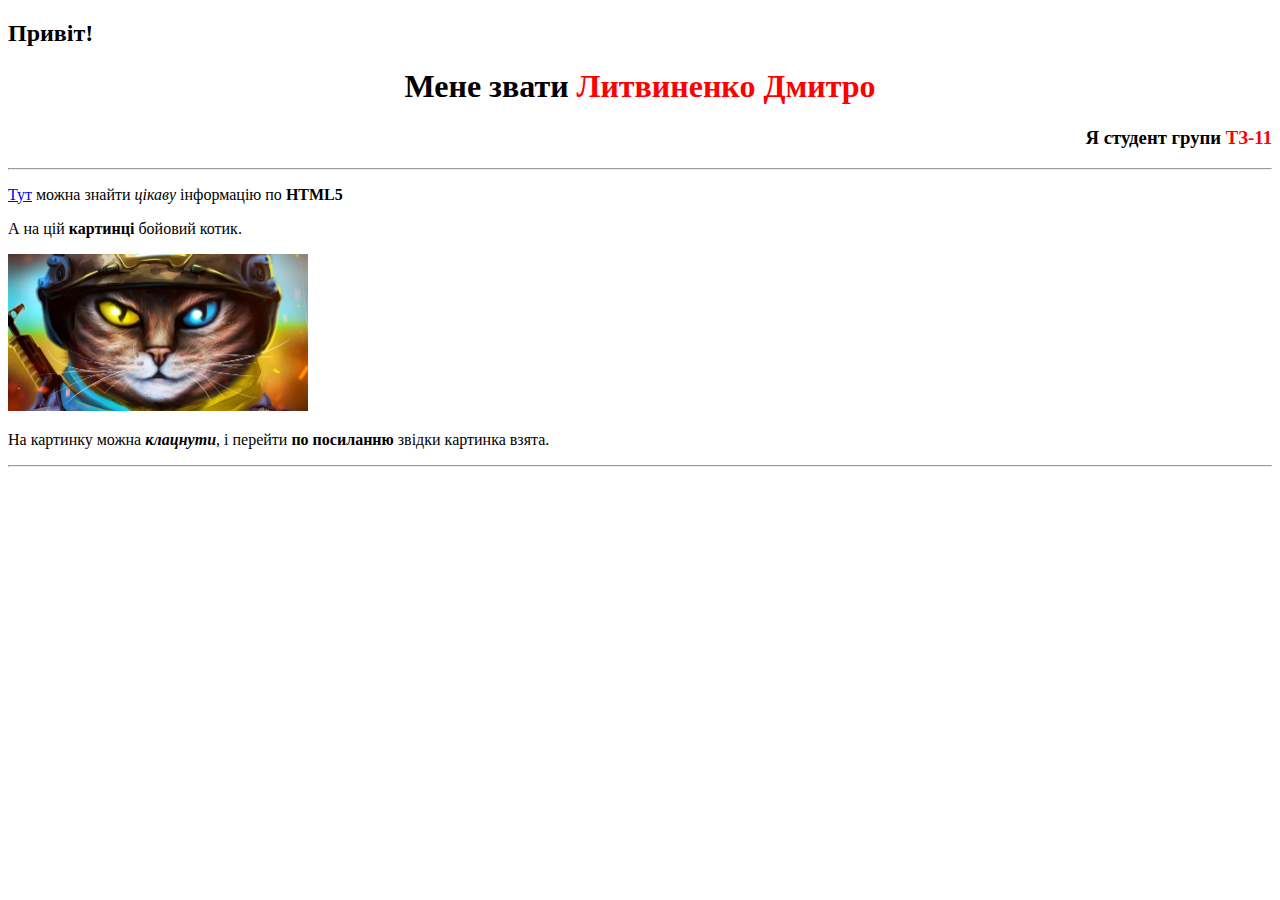
<file: Lab1/index.html>
﻿<!DOCTYPE html>
<html>
<head>
    <meta charset="utf-8" />
    <title>Lab1</title>
</head>
<body>
    <h2><b>Привіт!</b></h2>
    <h1 align="center"><b>Мене звати <font color="red">Литвиненко Дмитро </font></b></h1>
    <h3 align="right">Я студент групи <font color="red">ТЗ-11</font></h3>

    <hr>

    <p>
        <a href="https://www.youtube.com/watch?v=4jYYHaTwWvY">Тут</a> можна знайти <i>цікаву</i> інформацію по <b>HTML5</b>
</p>
    <p>
        А на цій <b>картинці</b> бойовий котик.
    </p>
    <p>
        <a href="https://www.google.com/url?sa=i&url=https%3A%2F%2Fnikopol.city%2Farticles%2F204109%2Fkotiki-voini-geroi-zsu-ta-geroichni-ukrainci-v-ilyustraciyah-ukrainskih-hudozhnikiv-dobirka-redakcii&psig=AOvVaw3WCOzTX2Gmeh8XsEmUqpqz&ust=1677852512646000&source=images&cd=vfe&ved=0CBAQjRxqFwoTCKDR5Om1vf0CFQAAAAAdAAAAABAF">
            <img src="img/котик.jpg" width="300">
        </a>
    </p>
    <p>
        На картинку можна <b><i>клацнути</i></b>, і перейти <b>по посиланню</b> звідки картинка взята.
</p>

    <hr>
</body>
</html>
</file>
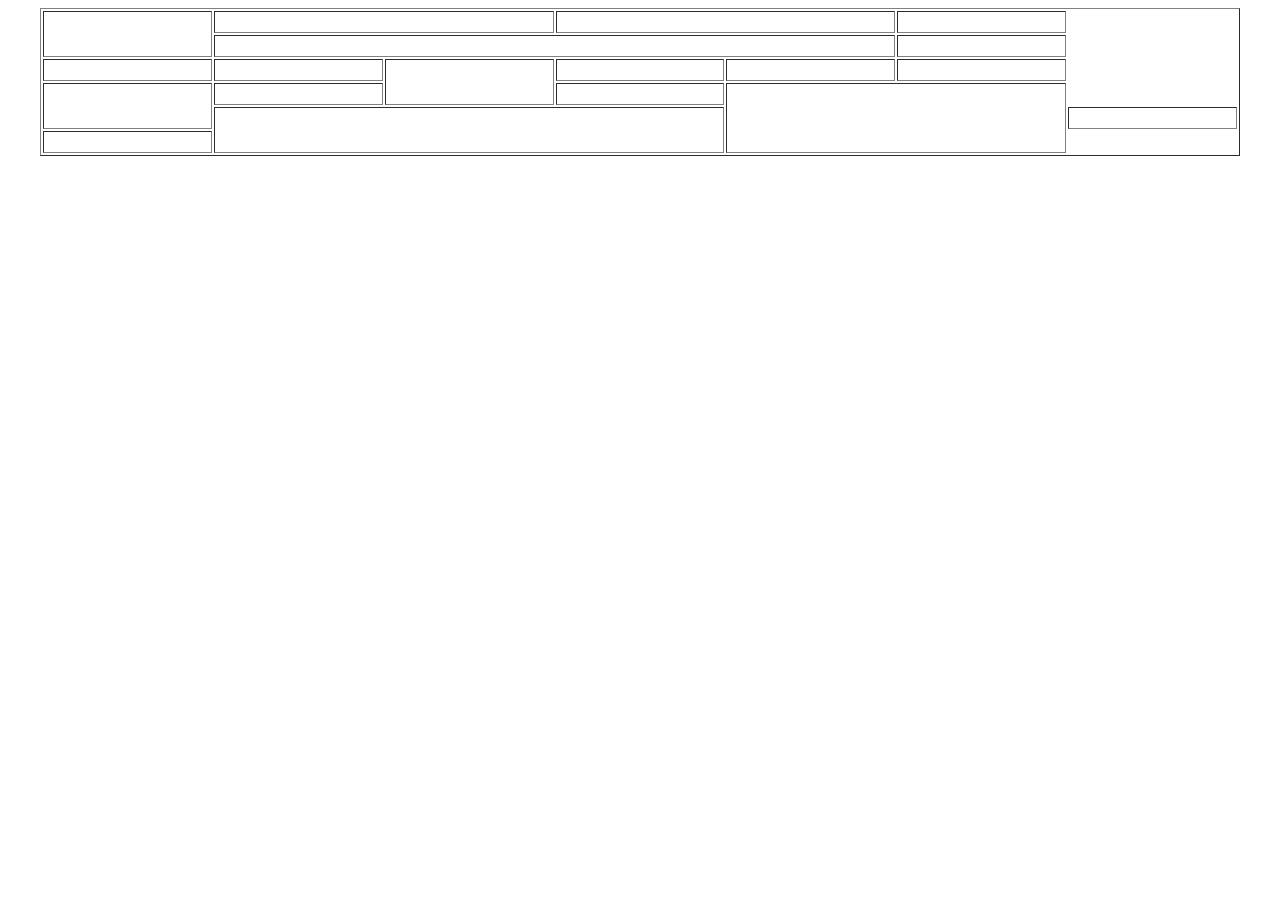
<file: Lab2/index.html>
﻿<!DOCTYPE html>
<html>
<head>
    <meta charset="utf-8" />
    <title>Lab2</title>
</head>
<body>
    <table border="1" width="95%"  align="center">
        <tbody>
            <tr>
                <td rowspan="2">&nbsp;</td>
                <td colspan="2">&nbsp;</td>
                <td colspan="2">&nbsp;</td>
                <td>&nbsp;</td>
            </tr>
            <tr>
                <td colspan="4">&nbsp;</td>
                <td>&nbsp;</td>
            </tr>
            <tr>
                <td>&nbsp;</td>
                <td>&nbsp;</td>
                <td rowspan="2">&nbsp;</td>
                <td>&nbsp;</td>
                <td>&nbsp;</td>
                <td>&nbsp;</td>
            </tr>
            <tr>
                <td rowspan="2">&nbsp;</td>
                <td>&nbsp;</td>
                <td>&nbsp;</td>
                <td colspan="2" rowspan="3">&nbsp;</td>
            </tr>
            <tr>
                <td colspan="3" rowspan="2">&nbsp;</td>
                <!--Для візуальної повноцінності таблиці-->
                <td>&nbsp;</td>
            </tr>
            <tr>
                <td>&nbsp;</td>
            </tr>
        </tbody>
    </table>
</body>
</html>
</file>
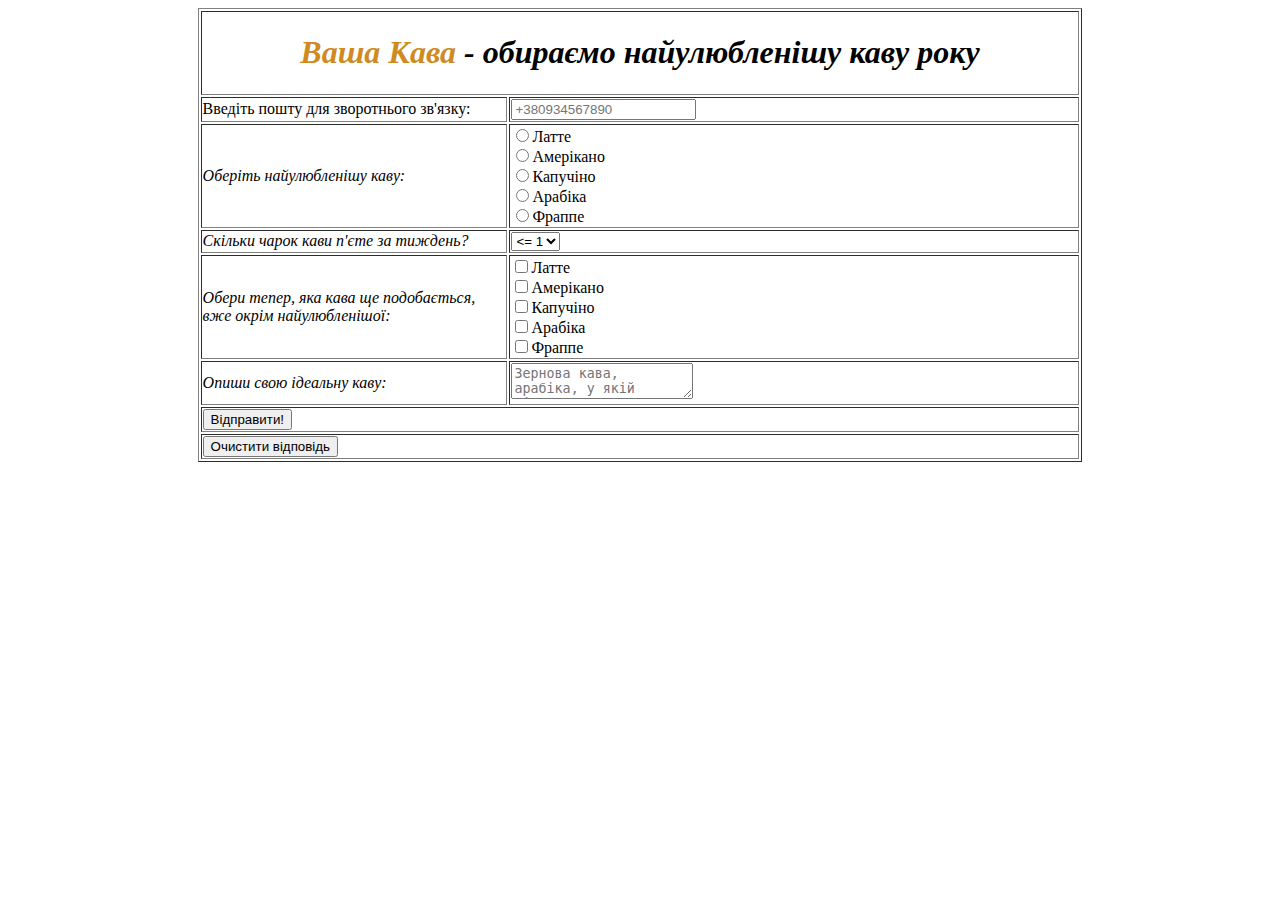
<file: Lab3/index.html>
﻿<!DOCTYPE html>
<html>
<head>
    <meta charset="utf-8" />
    <title>Lab3</title>
</head>
<body>
    <form>
        <table border="1" align="center" width="70%">
            <thead>
                <tr align="center">
                    <th colspan="2"><h1><i><font color="#CF8B1F">Ваша Кава</font> - обираємо найулюбленішу каву року</i></h1></th>
                </tr>
            </thead>
            <tbody>
                <tr>
                    <td width="35%">Введіть пошту для зворотнього зв'язку:</td>
                    <td><input type="text" placeholder="+380934567890" required /></td>
                </tr>
                <tr>
                    <td width="35%"><i>Оберіть найулюбленішу каву:</i></td>
                    <td>
                        <input type="radio" name="favorite coffee" required>Латте<br>
                        <input type="radio" name="favorite coffee" required>Амерікано<br>
                        <input type="radio" name="favorite coffee" required>Капучіно<br>
                        <input type="radio" name="favorite coffee" required>Арабіка<br>
                        <input type="radio" name="favorite coffee" required>Фраппе<br>
                    </td>
                </tr>
                <tr>
                    <td width="35%"><i>Скільки чарок кави п'єте за тиждень?</i></td>
                    <td>
                        <select required>
                            <option><= 1</option>
                            <option>2-3</option>
                            <option>4-5</option>
                            <option>6-7</option>
                            <option>>= 7</option>
                        </select>
                    </td>
                </tr>
                <tr>
                    <td width="35%"><i>Обери тепер, яка кава ще подобається, вже окрім найулюбленішої:</i></td>
                    <td>
                        <input type="checkbox" name="favorite coffee N2" >Латте<br>
                        <input type="checkbox" name="favorite coffee N2" >Амерікано<br>
                        <input type="checkbox" name="favorite coffee N2" >Капучіно<br>
                        <input type="checkbox" name="favorite coffee N2" >Арабіка<br>
                        <input type="checkbox" name="favorite coffee N2" >Фраппе<br>
                    </td>
                </tr>
                <tr>
                    <td width="35%"><i>Опиши свою ідеальну каву:</i></td>
                    <td>
                        <textarea placeholder="Зернова кава, арабіка, у якій більше половини чарки молока та 3 чайні ложки цукру :)"></textarea>
                    </td>
                </tr>
            </tbody>
            <tfoot>
                <tr>
                    <td colspan="2">
                        <input type="submit" value="Відправити!">
                    </td>
                </tr>
                <tr>
                    <td colspan="2"><input type="reset" value="Очистити відповідь"></td>
                </tr>
            </tfoot>
        </table>
    </form>
</body>
</html>
</file>
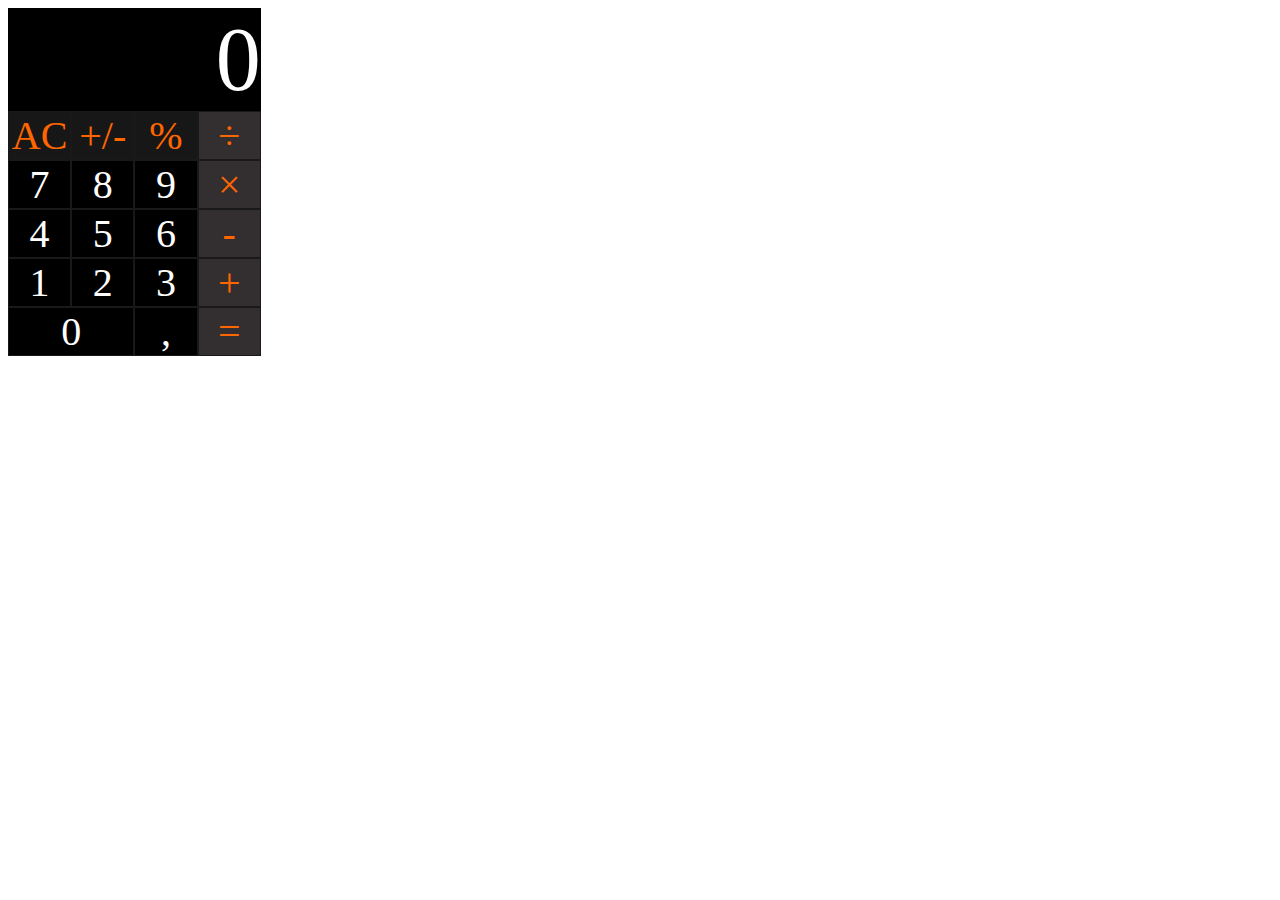
<file: Lab4/index.html>
﻿<!DOCTYPE html>
<html>
<head>
    <meta charset="utf-8" />
    <title>Lab4</title>
    <link rel="stylesheet" href="style.css">
</head>
<body>

    <div class="calculator">
        <div class="input">0</div>
        <div class="buttons-view">
            <div class="button up-button">AC</div>
            <div class="button up-button">+/-</div>
            <div class="button up-button">%</div>
            <div class="button right-button">÷</div>

            <div class="button">7</div>
            <div class="button">8</div>
            <div class="button">9</div>
            <div class="button right-button">×</div>

            <div class="button">4</div>
            <div class="button">5</div>
            <div class="button">6</div>
            <div class="button right-button">-</div>

            <div class="button">1</div>
            <div class="button">2</div>
            <div class="button">3</div>
            <div class="button right-button">+</div>

            <div class="button" id="zero">0</div>
            <div class="button">,</div>
            <div class="button right-button" id="equals">=</div>
        </div>
    </div>
</body>
</html>
</file>
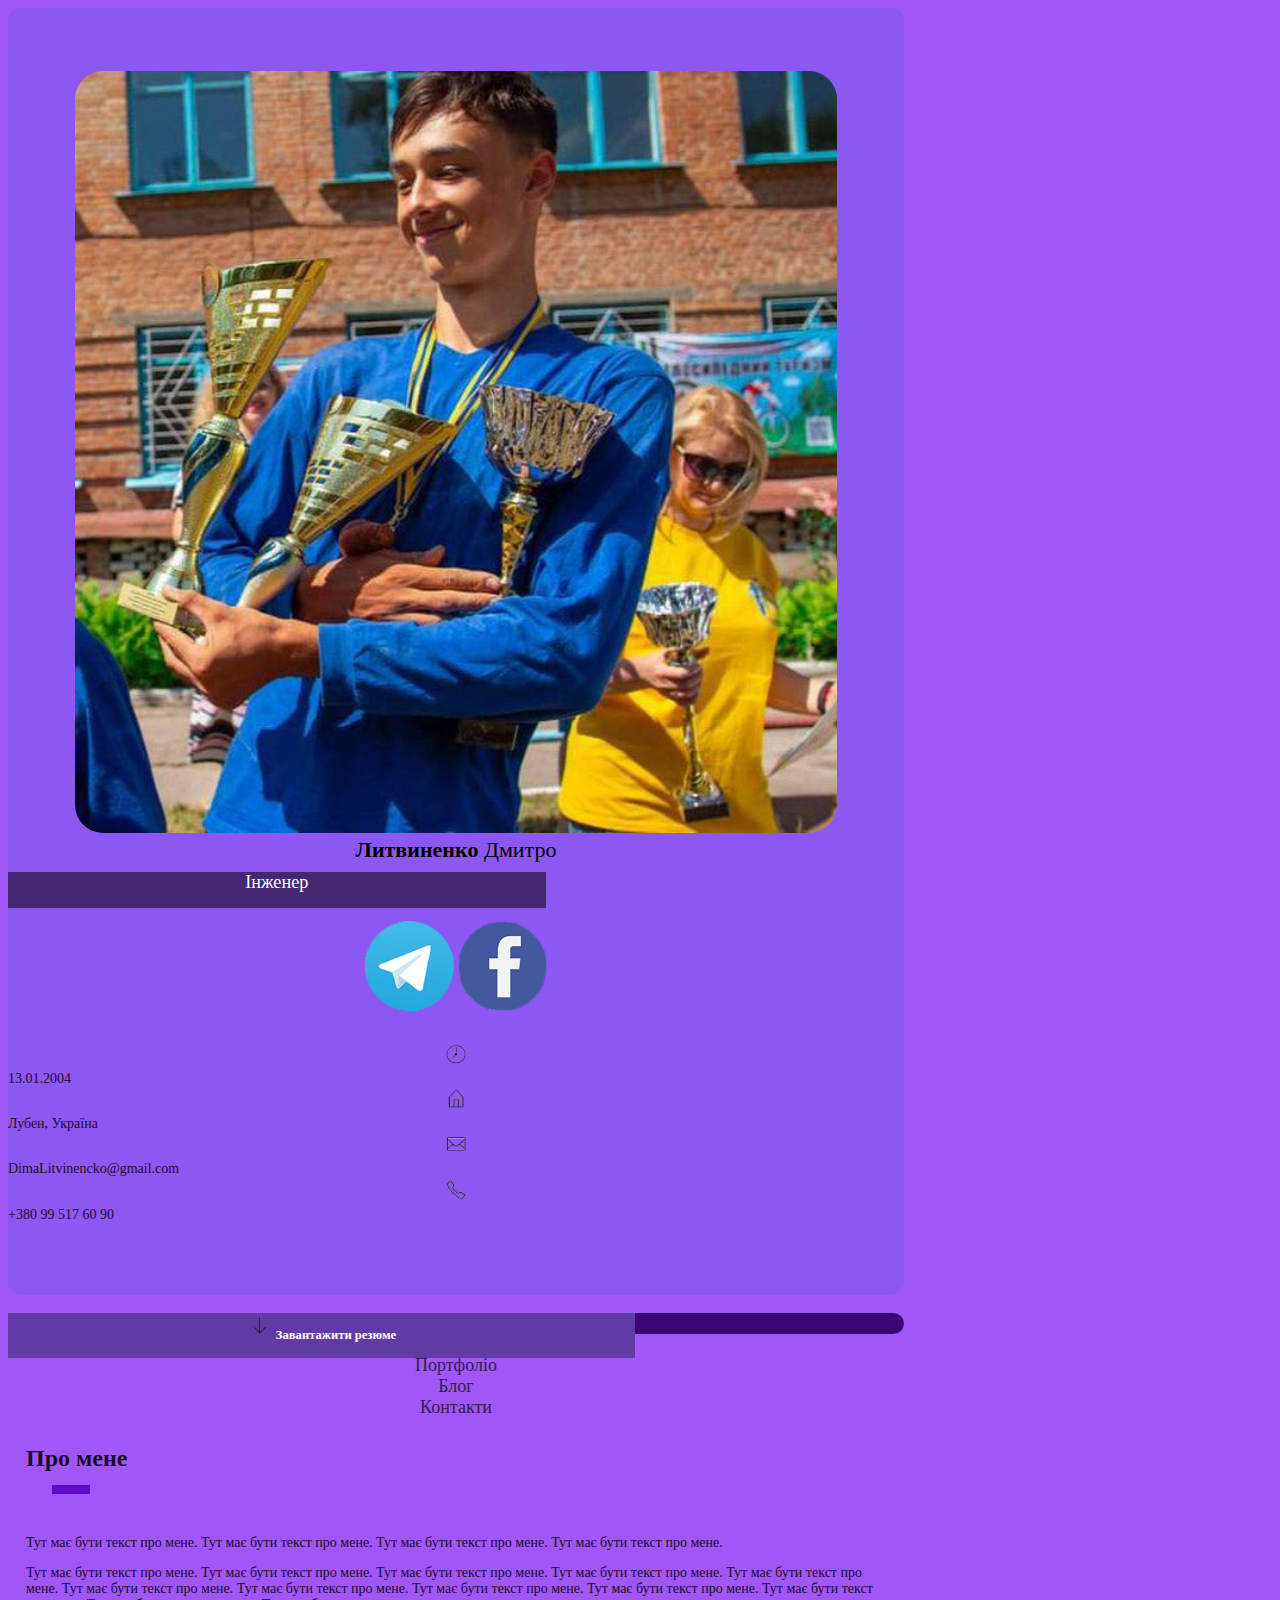
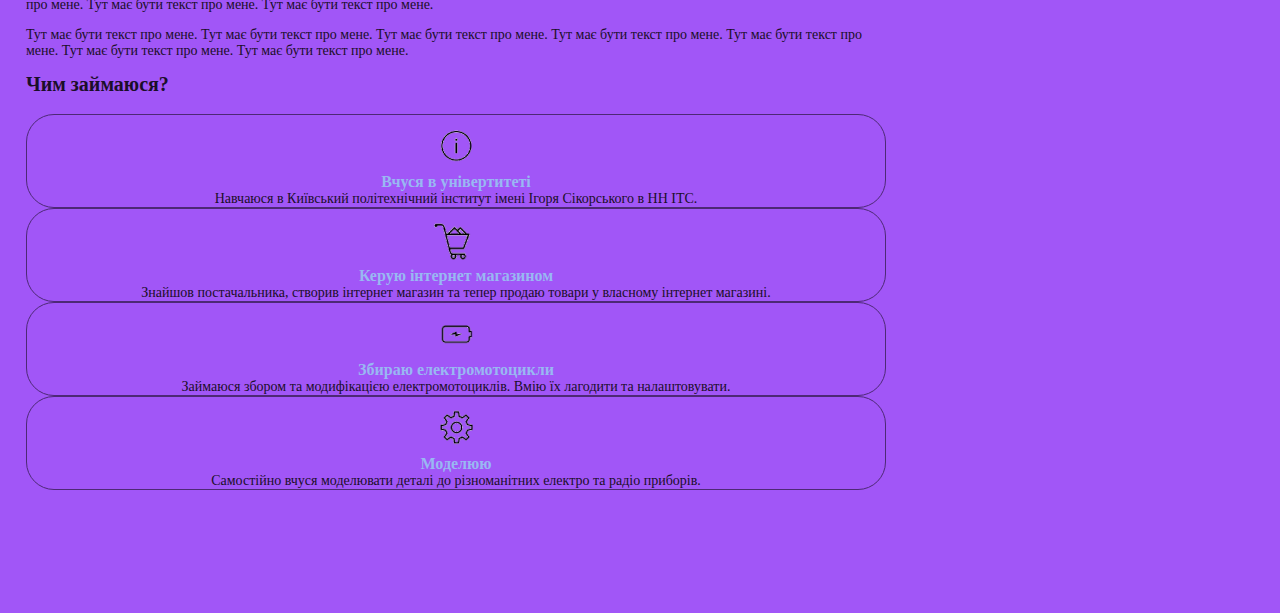
<file: Lab6/index.html>
﻿<!DOCTYPE html>
<html>
<head>
    <meta charset="utf-8" />
    <title>Lab6</title>
    <link href="https://cdn.jsdelivr.net/npm/bootstrap@5.3.0-alpha3/dist/css/bootstrap.min.css" rel="stylesheet" integrity="sha384-KK94CHFLLe+nY2dmCWGMq91rCGa5gtU4mk92HdvYe+M/SXH301p5ILy+dN9+nJOZ" crossorigin="anonymous">
    <script src="https://cdn.jsdelivr.net/npm/bootstrap@5.3.0-alpha3/dist/js/bootstrap.bundle.min.js" integrity="sha384-ENjdO4Dr2bkBIFxQpeoTz1HIcje39Wm4jDKdf19U8gI4ddQ3GYNS7NTKfAdVQSZe" crossorigin="anonymous"></script>
    <link rel="stylesheet" href="Style.css">
</head>
<body>
    <div id="main" class="d-flex mx-auto default-text">
        <div class="row">
            <div id="left-side" class="col-3">
                <div id="short-content">
                    <img id="avatar" src="img/avatar.jpg">
                    <div id="name"><b>Литвиненко</b> Дмитро</div>
                    <div id="position" class="mx-auto rounded-pill">Інженер</div>
                    <div style="margin-top: 1.5vh">
                        <img src="img/telegram.png" class="social-network" />
                        <img src="img/facebook.png" class="social-network" />
                    </div>
                    <div id="short-about">
                        <div class="row m-1">
                            <div class="col-2"><img src="img/time.jpg" class="small-icon"></div>
                            <div class="col-9" align="left">13.01.2004</div>
                        </div>
                        <div class="row m-1">
                            <div class="col-2"><img src="img/home.jpg" class="small-icon"></div>
                            <div class="col-9" align="left">Лубен, Україна</div>
                        </div>
                        <div class="row m-1">
                            <div class="col-2"><img src="img/mail.jpg" class="small-icon"></div>
                            <div class="col-9" align="left">DimaLitvinencko@gmail.com</div>
                        </div>
                        <div class="row m-1">
                            <div class="col-2"><img src="img/phone.jpg" class="small-icon"></div>
                            <div class="col-9" align="left">+380 99 517 60 90</div>
                        </div>
                    </div>
                    <div id="download-cv" class="d-flex align-items-center justify-content-center mx-auto rounded-pill">
                        <img src="img/download.png" class="small-icon"><b> Завантажити резюме</b>
                    </div>
                </div>
            </div>
            <div id="right-side" class="col-9">
                <div id="menu" class="row justify-content-end">
                    <div class="menu-text select-menu-button col-2">Про мене</div>
                    <div class="menu-text col-2">Резюме</div>
                    <div class="menu-text col-2">Портфоліо</div>
                    <div class="menu-text col-2">Блог</div>
                    <div class="menu-text col-2">Контакти</div>
                </div>
                <div style="padding-top: 3vh; padding-left: 2vh; padding-right: 2vh;">
                    <div class="default-header-text">Про мене</div>
                    <div id="line" class="rounded-pill">
                        <div id="line-in-line" class="rounded-pill">&nbsp;</div>
                    </div>
                    <div style="padding-top: 3vh;">
                        <p>
                            Тут має бути текст про мене. Тут має бути текст про мене.  Тут має бути текст про мене. Тут має бути текст про мене.
                        </p>
                        <p>
                            Тут має бути текст про мене. Тут має бути текст про мене. Тут має бути текст про мене. Тут має бути текст про мене. Тут має бути текст про мене. Тут має бути текст про мене.
                            Тут має бути текст про мене. Тут має бути текст про мене.  Тут має бути текст про мене. Тут має бути текст про мене. Тут має бути текст про мене. Тут має бути текст про мене.
                        </p>
                        <p>
                            Тут має бути текст про мене. Тут має бути текст про мене. Тут має бути текст про мене. Тут має бути текст про мене. Тут має бути текст про мене. Тут має бути текст про мене.
                            Тут має бути текст про мене.
                        </p>
                    </div>

                    <div class="default-under-header-text">Чим займаюся?</div>
                    <div id="blocks" class="mx-auto">
                        <div class="row">
                            <div class="block col m-1">
                                <div class="in-block-icon"><img src="img/info.jpg" class="block-icon"></div>
                                <div class="in-block-header-text">Вчуся в універтитеті</div>
                                <div>Навчаюся в Київський політехнічний інститут імені Ігоря Сікорського в НН ІТС.</div>
                            </div>
                            <div class="block col m-1">
                                <div class="in-block-icon"><img src="img/e-market.jpg" class="block-icon"></div>
                                <div class="in-block-header-text">Керую інтернет магазином</div>
                                <div>Знайшов постачальника, створив інтернет магазин та тепер продаю товари у власному інтернет магазині.</div>
                            </div>
                        </div>
                        <div class="row">
                            <div class="block col m-1">
                                <div class="in-block-icon"><img src="img/electro.jpg" class="block-icon"></div>
                                <div class="in-block-header-text">Збираю електромотоцикли</div>
                                <div>Займаюся збором та модифікацією електромотоциклів. Вмію їх лагодити та налаштовувати.</div>
                            </div>
                            <div class="block col m-1">
                                <div class="in-block-icon"><img src="img/model.png" class="block-icon"></div>
                                <div class="in-block-header-text">Моделюю</div>
                                <div>Самостійно вчуся моделювати деталі до різноманітних електро та радіо приборів.</div>
                            </div>
                        </div>
                    </div>
                </div>
            </div>
        </div>
        
    </div>
</body>
</html>
</file>
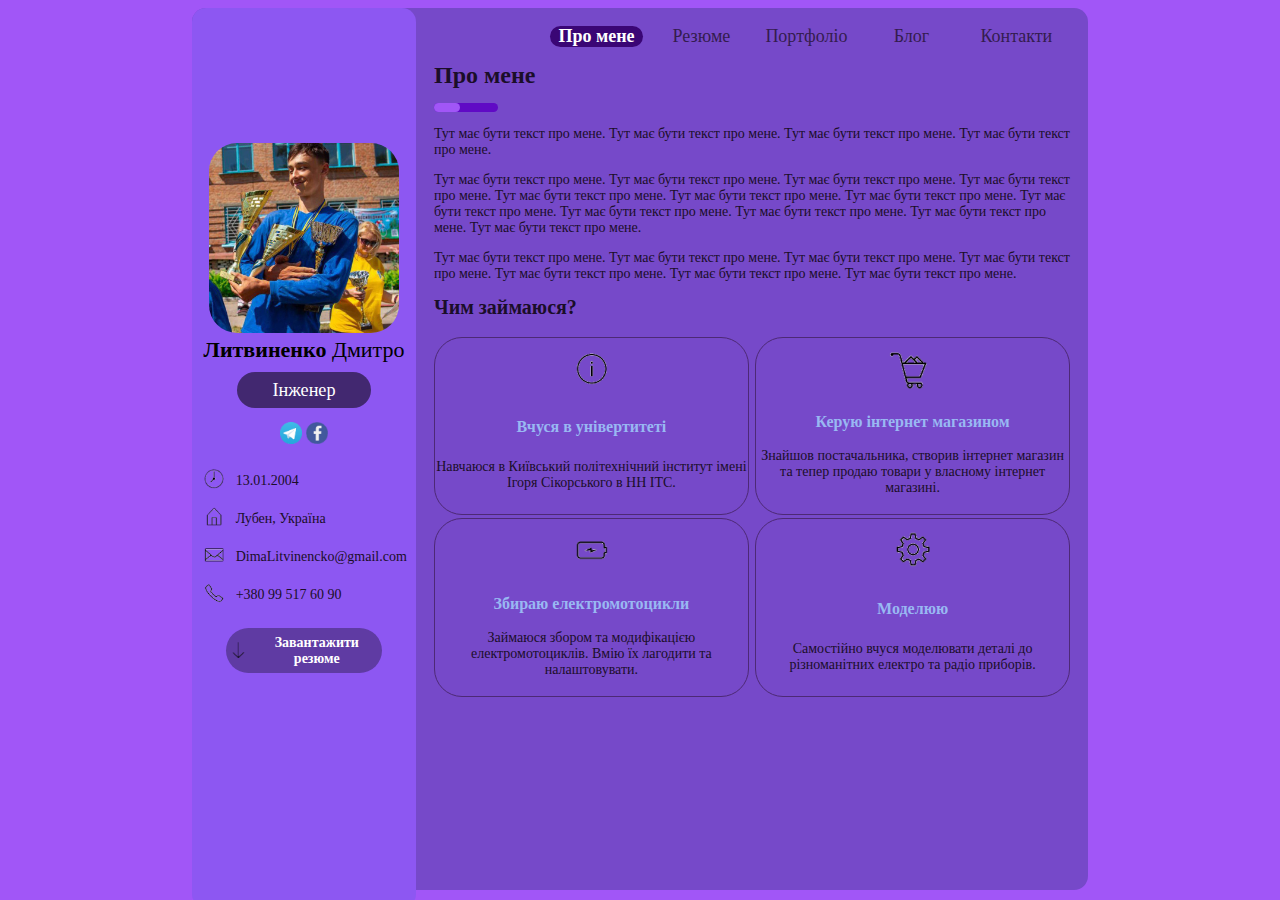
<file: Lab5/Lab5/index.html>
﻿<!DOCTYPE html>
<html>
<head>
    <meta charset="utf-8" />
    <title>Lab5</title>
    <link rel="stylesheet" href="Style.css">
</head>
<body>
    <div id="main" class="default-text">
        <div id="left-side">
            <div id="short-content">
                <img id="avatar" src="img/avatar.jpg">
                <div id="name"><b>Литвиненко</b> Дмитро</div>
                <div id="position">Інженер</div>
                <div style="margin-top: 1.5vh">
                    <img src="img/telegram.png" class="social-network" />
                    <img src="img/facebook.png" class="social-network" />
                </div>
                <div id="short-about">
                    <div><img src="img/time.jpg" class="small-icon"></div>
                    <div align="left">13.01.2004</div>
                    <div><img src="img/home.jpg" class="small-icon"></div>
                    <div align="left">Лубен, Україна</div>
                    <div><img src="img/mail.jpg" class="small-icon"></div>
                    <div align="left">DimaLitvinencko@gmail.com</div>
                    <div><img src="img/phone.jpg" class="small-icon"></div>
                    <div align="left">+380 99 517 60 90</div>
                </div>
                <div id="download-cv">
                    <img src="img/download.png" class="small-icon"><b>Завантажити резюме</b>
                </div>
            </div>
        </div>
        <div id="right-side">
            <div id="menu">
                <div class="menu-text select-menu-button">Про мене</div>
                <div class="menu-text">Резюме</div>
                <div class="menu-text">Портфоліо</div>
                <div class="menu-text">Блог</div>
                <div class="menu-text">Контакти</div>
            </div>
            <div style="padding-top: 6vh; padding-left: 2vh; padding-right: 2vh;">
                <div class="default-header-text">Про мене</div>
                <div id="line">
                    <div id="line-in-line">&nbsp;</div>
                </div>
                <div>
                    <p>
                        Тут має бути текст про мене. Тут має бути текст про мене.  Тут має бути текст про мене. Тут має бути текст про мене.
                    </p>
                    <p>
                        Тут має бути текст про мене. Тут має бути текст про мене. Тут має бути текст про мене. Тут має бути текст про мене. Тут має бути текст про мене. Тут має бути текст про мене.
                        Тут має бути текст про мене. Тут має бути текст про мене.  Тут має бути текст про мене. Тут має бути текст про мене. Тут має бути текст про мене. Тут має бути текст про мене.
                    </p>
                    <p>
                        Тут має бути текст про мене. Тут має бути текст про мене. Тут має бути текст про мене. Тут має бути текст про мене. Тут має бути текст про мене. Тут має бути текст про мене.
                        Тут має бути текст про мене.
                    </p>
                </div>

                <div class="default-under-header-text">Чим займаюся?</div> 
                <div id="blocks">
                    <div class="block">
                        <div class="in-block-icon"><img src="img/info.jpg" class="block-icon"></div>
                        <div class="in-block-header-text">Вчуся в універтитеті</div>
                        <div>Навчаюся в Київський політехнічний інститут імені Ігоря Сікорського в НН ІТС.</div>
                    </div>
                    <div class="block">
                        <div class="in-block-icon"><img src="img/e-market.jpg"  class="block-icon"></div>
                        <div class="in-block-header-text">Керую інтернет магазином</div>
                        <div>Знайшов постачальника, створив інтернет магазин та тепер продаю товари у власному інтернет магазині.</div>
                    </div>
                    <div class="block">
                        <div class="in-block-icon"><img src="img/electro.jpg"  class="block-icon"></div>
                        <div class="in-block-header-text">Збираю електромотоцикли</div>
                        <div>Займаюся збором та модифікацією електромотоциклів. Вмію їх лагодити та налаштовувати.</div>
                    </div>
                    <div class="block">
                        <div class="in-block-icon"><img src="img/model.png"  class="block-icon"></div>
                        <div class="in-block-header-text">Моделюю</div>
                        <div>Самостійно вчуся моделювати деталі до різноманітних електро та радіо приборів.</div>
                    </div>
                </div>
            </div>
        </div>
    </div>
</body>
</html>
</file>
<file: Lab4/style.css>
﻿.calculator {
    background-color: #000000;
    color: #FFFFFF;
    font-size: 40px;
    text-align: center;
    width: 20%;
}
.input {
    font-size: 90px;
    text-align: right;
}
.buttons-view {
    background-color: #000000;
    display: grid;
    grid-gap: 0px;
    grid-template-columns: repeat(4, 1fr);
}
.button {
    background-color: #000000;
    border: 0.2px solid #1a1919;
}
#zero {
    grid-column: 1 / 3;
}
.up-button {
    background-color: #171717;
    color: #FF6600;
}
.right-button {
    background-color: #332E30;
    color: #FF6600
}
</file>
<file: Lab6/Style.css>
﻿body {
    background-color: #A156F7;
}
.block {
    display: grid;
    grid-template-columns: 1fr;

    border: 0.1em solid #4D2975;
    border-radius: 2em;

    max-width: 100%;
}
.block-icon {
    height: 5vh;
    max-width: 100%;
}
.default-header-text {
    color: #1B0E29;
    font-size: 24px;
    font-weight: 900;
}
.default-text {
    color: #1B0E29;
    font-family: 'Franklin Gothic Book';
    font-size: 14px;
    font-weight: 400;
}
.default-under-header-text {
    color: #1B0E29;
    font-size: 20px;
    font-weight: 900;
}
.in-block-icon {
    padding-top: 1vh;
}
.in-block-header-text {
    color: #99B8F2;
    font-size: 16px;
    font-weight: 900;
}
.menu-text {
    color: #341C4F;
    font-size: 18px;
}
.select-menu-button {
    background-color: #3A0675;
    border-radius: 1em;
    color: #FFFFFF;
    font-weight: 800;
}
.small-icon {
    width: 2vw;
}
.social-network {
    width: 10%;
    height: 10%;
}
#avatar {
    border-radius: 2em;

    width: 85%;
    max-width: 90%;
    max-height: 100%;
}
#blocks {
    margin-top: 2vh;

    height: 40vh;
    max-width: 100%;

    text-align: center;
}
#download-cv {
    background-color: #5F3BA3;
    color: #FFFFFF;
    font-size: 0.9em;

    margin-top: 10vh;

    height: 5vh;
    width: 70%;

    max-width: 95%;
    max-height: 100%;
}
#line {
    background-color: #600AC5;

    margin-top: 1.5vh;

    height: 1vh;
    width: 5vw;
}
#line-in-line {
    background-color: #A156F7;

    height: 1vh;
    width: 2vw;
}
#left-side {
    background-color: #8D57F2;
    border-radius: 1em;
}
#main {
    background-color: #7649C9;
    border-radius: 1em;
    width: 70vw;
    height: 100vh;
}
#menu {
    text-align: center;

    margin-top: 2vh;
    width: 100%;
}
#name {
    font-size: 22px;
    color: #000000
}
#position {
    
    background-color: #422870;
    color: #FFFFFF;
    font-size: 1.3em;
    
    margin-top: 1vh;

    width: 60%;
    height: 4vh;

    max-width: 95%;
    max-height: 100%;
}
#right-side {
    height: 100vh;
}
#short-about {
    margin-top: 3vh;

    align-items: center;
    justify-content: center;
}
#short-content {
    text-align: center;

    position: relative;
    top: 7vh;
}
</file>
<file: Lab5/Lab5/Style.css>
﻿body {
    background-color: #A156F7;
}
.block {
    display: grid;
    grid-template-columns: 1fr;

    border: 0.1em solid #4D2975;
    border-radius: 2em;

    max-width: 100%;
}
.block-icon {
    height: 5vh;
    max-width: 100%;
}
.default-header-text {
    color: #1B0E29;
    font-size: 24px;
    font-weight: 900;
}
.default-text {
    color: #1B0E29;
    font-family: 'Franklin Gothic Book';
    font-size: 14px;
    font-weight: 400;
}
.default-under-header-text {
    color: #1B0E29;
    font-size: 20px;
    font-weight: 900;
}
.in-block-icon {
    padding-top: 1vh;
}
.in-block-header-text {
    color: #99B8F2;
    font-size: 16px;
    font-weight: 900;
}
.menu-text {
    color: #341C4F;
    font-size: 18px;
}
.select-menu-button {
    background-color: #3A0675;
    border-radius: 1em;
    color: #FFFFFF;
    font-weight: 800;
}
.small-icon {
    width: 2vw;
}
.social-network {
    width: 10%;
    height: 10%;
}
#avatar {
    border-radius: 2em;

    width: 85%;
    max-width: 90%;
    max-height: 100%;
}
#blocks {
    display: grid;
    grid-template-columns: 1fr 1fr;
    grid-gap: 1%;

    margin-top: 2vh;

    left: 2.5%;
    right: 2.5%;
    height: 40vh;
    max-width: 100%;

    text-align: center;
}
#download-cv {
    background-color: #5F3BA3;
    border-radius: 3em;
    color: #FFFFFF;

    display: flex;
    align-items: center;
    justify-content: center;
    margin-top: 2vh;

    position: relative;
    left: 15%;
    right: 15%;
    height: 5vh;
    width: 70%;

    max-width: 95%;
    max-height: 100%;
}
#line {
    background-color: #600AC5;
    border-radius: 1em;

    margin-top: 1.5vh;

    height: 1vh;
    width: 5vw;
}
#line-in-line {
    background-color: #A156F7;
    border-radius: 1em;

    height: 1vh;
    width: 2vw;
}
#left-side {
    background-color: #8D57F2;
    border-radius: 1em;
    position: static;
    height: 100%;
    min-width: 100%;
    max-width: 100%;
    min-height: 100%;
    max-height: 100%;
}
#main {
    background-color: #7649C9;
    border-radius: 1em;
    display: grid;
    grid-template-columns: 25% 75%;
    position: fixed;
    left: 15vw;
    right: 15vw;
    width: 70vw;
    height: 98vh;
}
#menu {
    display: grid;
    grid-template-columns: 1fr 1fr 1fr 1fr 1fr;
    grid-column-gap: 1vw;

    text-align: center;

    position: absolute;
    top: 2vh;
    right: 2vw;
    width: 40vw;
}
#name {
    font-size: 22px;
    color: #000000
}
#position {
    
    background-color: #422870;
    border-radius: 2em;
    color: #FFFFFF;
    font-size: 1.3em;

    display: flex;
    align-items: center;
    justify-content: center;
    margin-top: 1vh;

    position: relative;
    left: 20%;
    right: 20%;
    width: 60%;
    height: 4vh;

    max-width: 95%;
    max-height: 100%;
}
#right-side {
    position: static;
    height: 100vh;
    min-width: 100%;
    max-width: 100%;
    min-height: 100%;
    max-height: 100%;
}
#short-about {
    display: grid;
    grid-template-columns: 0.3fr 0.7fr;
    grid-gap: 1vh;

    margin-top: 2vh;

    align-items: center;
    justify-content: center;
}
#short-content {
    text-align: center;

    position: relative;
    top: 15vh;
}
</file>
